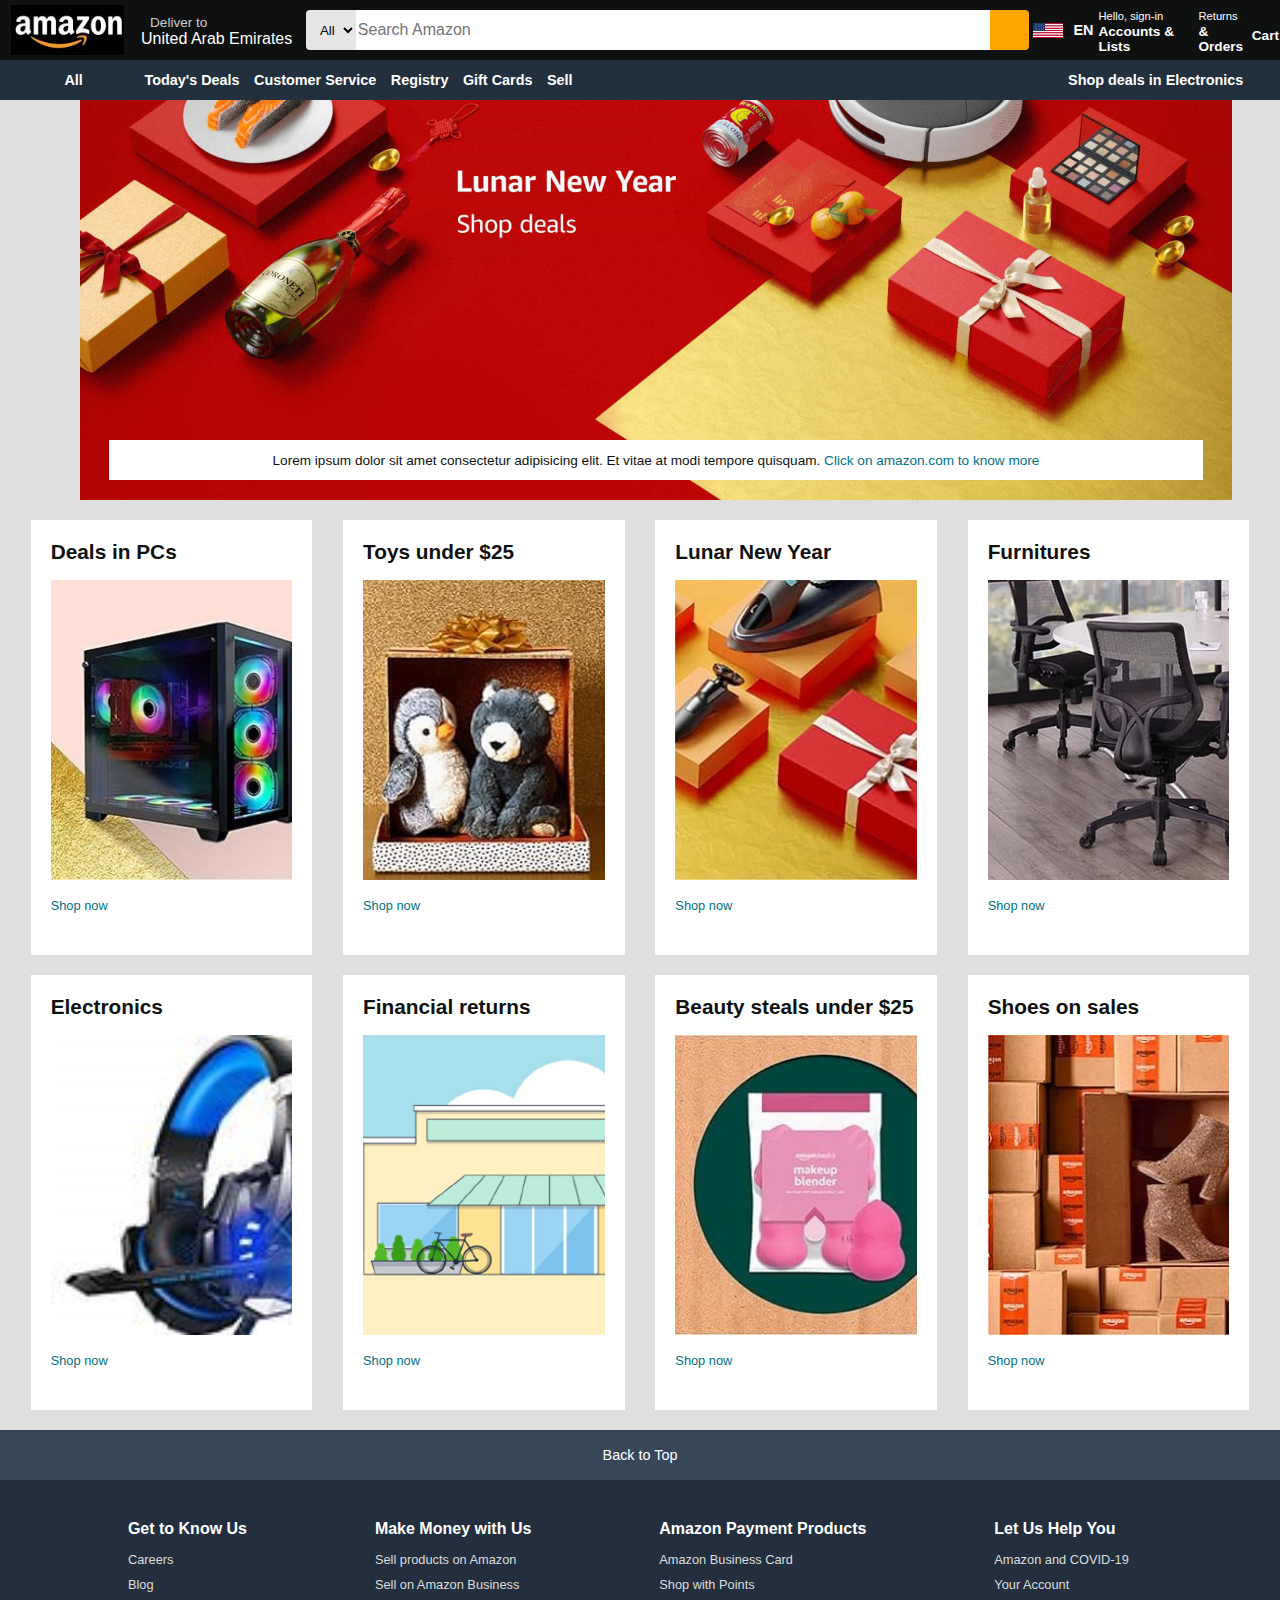
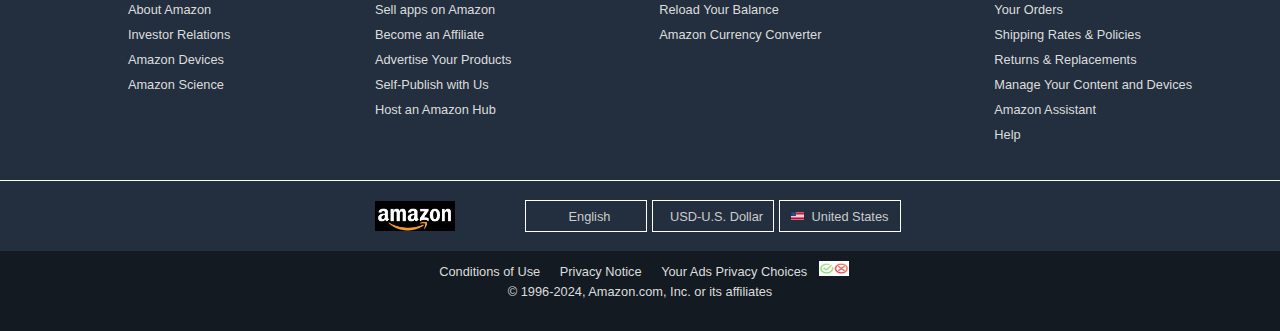
<file: Amazon clone/index.html>
<!DOCTYPE html>
<html lang="en">
<head>
    <meta charset="UTF-8">
    <meta name="viewport" content="width=device-width, initial-scale=1.0">
    <title>Amazon</title>
    <link rel="stylesheet" href="https://cdnjs.cloudflare.com/ajax/libs/font-awesome/6.5.1/css/all.min.css" integrity="sha512-DTOQO9RWCH3ppGqcWaEA1BIZOC6xxalwEsw9c2QQeAIftl+Vegovlnee1c9QX4TctnWMn13TZye+giMm8e2LwA==" crossorigin="anonymous" referrerpolicy="no-referrer" />
    <link rel="stylesheet" href="style.css">
</head>
<body>
    <header>
        <div class="navbar">
            <div class="navbar-logo border">
                <div class="logo"></div>
            </div>

            <div class="nav-address border">
                <p class="address-1">Deliver to</p>
                

                <div class="add-icon">
                    <i class="fa-solid fa-location-dot"></i>
                    <p class="address-2">United Arab Emirates</p>
                </div>
                 </div>

            <div class="nav-search">

                <select class="selectsearch">
                    <option>All</option>
                    <option value="All Department">All Departments</option>
                    <option value="Arts & crafts">Arts & crafts</option>
                    <option value="Automotive">Automotive</option>
                    <option value="Baby">Baby</option>
                    <option value="Beauty & Personal care">Beauty & Personal care</option>
                    <option value="Books">Books</option>
                    <option value="Boys's fashion">Boys' fashion</option>
                    <option value="Computers">Computers</option>
                    <option value="Deals">Deals</option>
                    <option value="Digital music">Digital music</option>
                    <option value="Electronics">Electronics</option>
                    <option value="Girls' fashion">Girls' fashion</option>
                    <option value="Kindle store">Kindle store</option>
                    <option value="Luggage">Luggage</option>
                    <option value="Software">Software</option>
                    <option value="Video games">Video games</option>
                    <option value="Home & Kitchen">Home & Kitchen</option> 
                </select>
                <input type="search" placeholder="Search Amazon" class="searchinput">

                <div class="search-logo">
                    <i class="fa-solid fa-magnifying-glass"></i>
                </div>
            </div>

            <div class="nav-lang border">
                <img src="usa.jpg">
                 <a>EN</a>
            </div>

            <div class="nav-sign-in border">
                <p><span>Hello, sign-in</span></p>
                <p class="para-second">Accounts & Lists</p>
            </div>

            <div class="nav-sign-in border">
                <p><span>Returns</span></p>
                <p class="para-second">& Orders</p>
            </div>

            <div class="nav-cart border">
                <i class="fa-solid fa-cart-shopping"></i>
                Cart
            </div>
        </div>

        <div class="nav-second">
            <div class="allopt border ">
            <i class="fa-solid fa-bars"></i>
            <p>All</p>
            </div>

            <div class="secondopt border">
                <a>Today's Deals</a>
                <a>Customer Service</a>
                <a>Registry</a>
                <a>Gift Cards</a>
                <a>Sell</a>
            </div>

            <div class="emptyslot border">
                <a>Shop deals in Electronics</a>
            </div>
        </div>
    </header>

    <div class="mainpic">
        <div class="mainmsg">
            <p>Lorem ipsum dolor sit amet consectetur adipisicing elit. Et vitae at modi tempore quisquam. <a>Click on amazon.com to know more</a></p>
        </div>
    </div>
    
    <div class="shop-section">
        <div class="box">
            <div class="shopcontent"><h2>Deals in PCs</h2>
                <div class="pcimg"></div>
                <a href="#">Shop now</a></div>
        </div>
        <div class="box">
            <div class="shopcontent"><h2>Toys under $25</h2>
                <div class="pcimg" style="background-image: url('toy.jpg');"></div>
                <a href="#">Shop now</a> 
        </div>
        </div>
        <div class="box">
            <div class="shopcontent"><h2>Lunar New Year</h2>
                <div class="pcimg" style="background-image: url(newyear.jpg);"></div>
                <a href="#">Shop now</a> </div> 
        </div>
        <div class="box">
            <div class="shopcontent"><h2>Furnitures</h2>
                <div class="pcimg" style="background-image: url('chair.jpg');"></div>
                <a href="#">Shop now</a> </div>
        </div>
        <div class="box">
            <div class="shopcontent"><h2>Electronics</h2>
                <div class="pcimg" style="background-image: url('Headset.jpg');"></div>
                <a href="#">Shop now</a> </div>
        </div>

        <div class="box">
            <div class="shopcontent"><h2>Financial returns</h2>
                <div class="pcimg" style="background-image: url('returns.jpg')"></div>
                <a href="#">Shop now</a> </div>
        </div>
        <div class="box">
            <div class="shopcontent"><h2>Beauty steals under $25</h2>
                <div class="pcimg" style="background-image: url('beauty.jpg');"></div>
                <a href="#">Shop now</a> </div>
        </div>
        <div class="box">
            <div class="shopcontent"><h2>Shoes on sales</h2>
                <div class="pcimg" style="background-image: url('shoes.jpg');"></div>
                <a href="#">Shop now</a> </div>
        </div>
    </div>

    <footer>
        <div class="footpanel1">
            <a href="#">Back to Top</a></div>

        <div class="footpanel2">
            <ul>
                <p>Get to Know Us</p>
                <a>Careers</a>
                <a>Blog</a>
                <a>About Amazon</a>
                <a>Investor Relations</a>
                <a>Amazon Devices</a>
                <a>Amazon Science</a>
            </ul>

            <ul>
                <p>Make Money with Us</p>
                <a>Sell products on Amazon</a>
                <a>Sell on Amazon Business</a>
                <a>Sell apps on Amazon</a>
                <a>Become an Affiliate</a>
                <a>Advertise Your Products</a>
                <a>Self-Publish with Us</a>
                <a>Host an Amazon Hub</a>
            </ul>

            <ul>
                <p>Amazon Payment Products</p>
                <a>Amazon Business Card</a>
                <a>Shop with Points</a>
                <a>Reload Your Balance</a>
                <a>Amazon Currency Converter</a>
                
            </ul>

            <ul>
                <p>Let Us Help You</p>
                <a>Amazon and COVID-19</a>
                <a>Your Account</a>
                <a>Your Orders</a>
                <a> Shipping Rates & Policies</a>
                <a>Returns & Replacements</a>
                <a> Manage Your Content and Devices</a>
                <a>Amazon Assistant</a>
                <a>Help</a>
            </ul>
        </div>

        <div class="footpanel3">
        <div class="imgmazon" style="background-image: url('amazon-logo.jpg');">
            </div>
        <div class="opt3">
        <div class="langeng">
            <i class="fa-solid fa-globe"></i>
            <a>English</a>
        </div>
        </div>
        <div class="langeng">
            <i class="fa-solid fa-dollar-sign"></i>
            <a> USD-U.S. Dollar </a>
        </div>

        <div class="langeng">
            <img src="usa.jpg" style="width: 13px; height: 8px;">
            <a> United States </a>
        </div>
        </div>

        <div class="footpanel4">
            <a>Conditions of Use</a>
            <a>Privacy Notice</a>
            <a>Your Ads Privacy Choices</a>
            <img src="icon.jpg">

            <div class="lower">
                <p>© 1996-2024, Amazon.com, Inc. or its affiliates</p>
            </div>
        </div>
    </footer>
</body>
</html>
</file>
<file: Amazon clone/style.css>
* {
    margin: 0;
    border: border-box;
    font-family: arial;
}

body {
    background-color: #e1dede;
}

.navbar {
    height: 60px;
    background-color: #0f1111;
    color: white;
    display: flex;
    align-items: center;
    justify-content: space-evenly;
    animation-name: movenavbar;
}

/** box 1 **/

.navbar-logo {
    height: 50px;
    width: 113px;
    margin-left: 10px;
}

.logo {
    background-image: url("amazon-logo.jpg");
    background-size: cover;
    height: 50px;
    width: 113px;
}

.border {
    border: 1px solid transparent;
}

.border:hover { 
    border: 1px solid white;
}

/** box2 **/

.nav-address {
    height: 50px;
    width: 180px;
    margin: 5px 2px 5px 0;
    padding: 0 9px 0 9px;
}

.address-1 {
    color: #cccccc;
    font-size: 0.85rem;
    margin-left: 15px;
    margin-top: 10px;
}

.address-2 {
    color: #ffffff;
    font-size: 1rem;
    margin-left: 3px;
    
}

.add-icon {
    display: flex;
    justify-content: space-evenly;
    align-items: center;
}

/** box 3 **/

.nav-search {
    height: 40px;
    width: 820px;
    background-color: #0f1111;
    display: flex;
    border-radius: 4px;
}



.nav-search:hover {
    border: 4px solid orange;
    border-radius: 8px;
}


.selectsearch {
    background-color: #E6E6E6;
    width: 50px;
    text-align: center;
    padding-left: 5px;
    border-top-left-radius: 4px;
    border-bottom-left-radius: 4px;
    border: none;
}

.searchinput {
    width: 100%;
    font-size: 1rem;
    border: none;
}

.search-logo {
    width: 45px;
    background-color: orange;
    border: none;
    border-top-right-radius: 4px;
    border-bottom-right-radius: 4px;
    display: flex;
    justify-content: center;
    align-items: center;
    font-size: 1.2rem;
    color:#0f1111;
}

.selectsearch:hover {
    background-color: #b8b5b5;
}

.nav-search:focus {
    border: none;
}

.search-logo:hover {
    background-color: #cf8805;
}

.searchinput:visited {
    border: none;
}

/** box 4 **/

.nav-lang {
    height: 50px;
    width: 75px;
    font-size: 0.9rem;
    font-weight: 700;
    display: flex;
    justify-content: center;
    align-items: center;
}

.nav-lang img {
    height: 15px;
    width: 30px;
    padding-right: 10px;
}
/** box 4 **/

span {
    font-size: 0.7rem;

}

.para-second {
    font-size: 0.85rem;
    font-weight: 700;
}

/** box 6 **/

.nav-cart i {
    font-size: 30px;
}

.nav-cart {
    font-size: 0.85rem;
    font-weight: 700;
}

/** next navbar **/

.nav-second {
    height: 40px;
    background-color: #222f3d;
    display: flex;
    align-items: center;
    justify-content: space-evenly;
    color: #ffffff;
    
}

.allopt {
    width: 60px;
    display: flex;
    justify-content: space-evenly;
    align-items: center;

}

.allopt i {
    font-size: 14px;
}

.allopt p {
    font-size: 0.9rem;
    font-weight: 700;
}

/** second div **/

.secondopt {
    width: 70%;
}

.secondopt a {
    display:inline;
    font-size: 0.9rem;
    font-weight: 700;
    margin-left: 10px;
    
}

.emptyslot {
    font-size: 0.9rem;
    font-weight: 700;
}


.mainpic {
    background-image: url("main.jpg");
    height:400px;
    width: 90%;
    margin-right: 100px;
    margin-left: 80px;
    background-size: cover;
    display: flex;
    justify-content: center;
    align-items: flex-end;

   
}

.mainmsg {
    background-color: #ffffff;
    color:#0f1111;
    height: 40px;
    display: flex;
    justify-content: center;
    align-items: center;
    font-size: 0.85rem;
    width: 95%;
    margin-bottom: 20px;
}

.mainmsg a {
    color: #007185;
}

/** shopping section **/

.shop-section {
    display: flex;
    flex-wrap: wrap;
    justify-content: space-evenly;
}

.box {
    height: 400px;
    width: 22%;
    border: none;
    background-color: #ffffff;
    padding: 20px 0 15px;
    margin-top: 20px;
    

}

.pcimg {
    height: 300px;
    background-image: url("CPU.jpg");
    background-size: cover;
    margin-top: 1rem;
    margin-bottom: 1rem;
}

.box h2 {
    color: #0f1111;
    font-size: 1.3rem;
    font-weight: 700;
}

.shopcontent {
    margin-left: 20px;
    margin-right: 20px;
}

.box a {
    color: #007185;
    text-decoration: none;
    font-size: 0.8rem;
}

.box a:hover {
    color: red;
}

/** footer **/

footer {
    margin-top: 20px;
}

.footpanel1 {
    background-color:#37475a;
    height: 50px;
    font-size: 0.9rem;
    display: flex;
    justify-content: center;
    align-items: center;
}

.footpanel1 a {
    color:#ffffff;
    text-decoration: none;
}

.footpanel2 {
    background-color: #232f3e;
    height: 300px;
    display: flex;
    justify-content: space-evenly;
    
}

.footpanel2 p {
    color: #ffffff;
    font-size: 1rem;
    margin: 6px 0 14px;
    font-weight: 700;
    margin-top: 40px;
}

ul a {
    display:block;
    color:#dddddd;
    font-size: 0.8rem;
    margin-bottom: 10px;

}

.footpanel3{
    background-color: #232f3e;
    height: 70px;
    border-top: 0.5px solid white;
    display: flex;
    justify-content: center;
    align-items: center;
}

.imgmazon  {
    background-size: cover;
    height: 30px;
    width: 80px;
}

.opt3 {
    display: flex;
    justify-content: center;
    margin-left: 70px;
}

.langeng {
    width: 120px;
    height: 30px;
    border: 1px solid white;
    color: #cccccc;
    display: flex;
    justify-content: center;
    align-items: center;
    font-size: 0.8rem;
    margin-right: 5px;
    
}

.langeng a {
    padding-left: 8px;
} 

.footpanel4 {
    height: 80px;
    background-color: #131a22;
    color: #dddddd;
    font-size: 0.8rem;
    text-align: center;
}

.footpanel4 a {
    padding: 0 8px 0 8px;
}

.footpanel4 img {
    height: 15px;
    width: 30px;
    margin-top: 10px;
}

.lower {
    margin-top: 5px;
}
</file>
